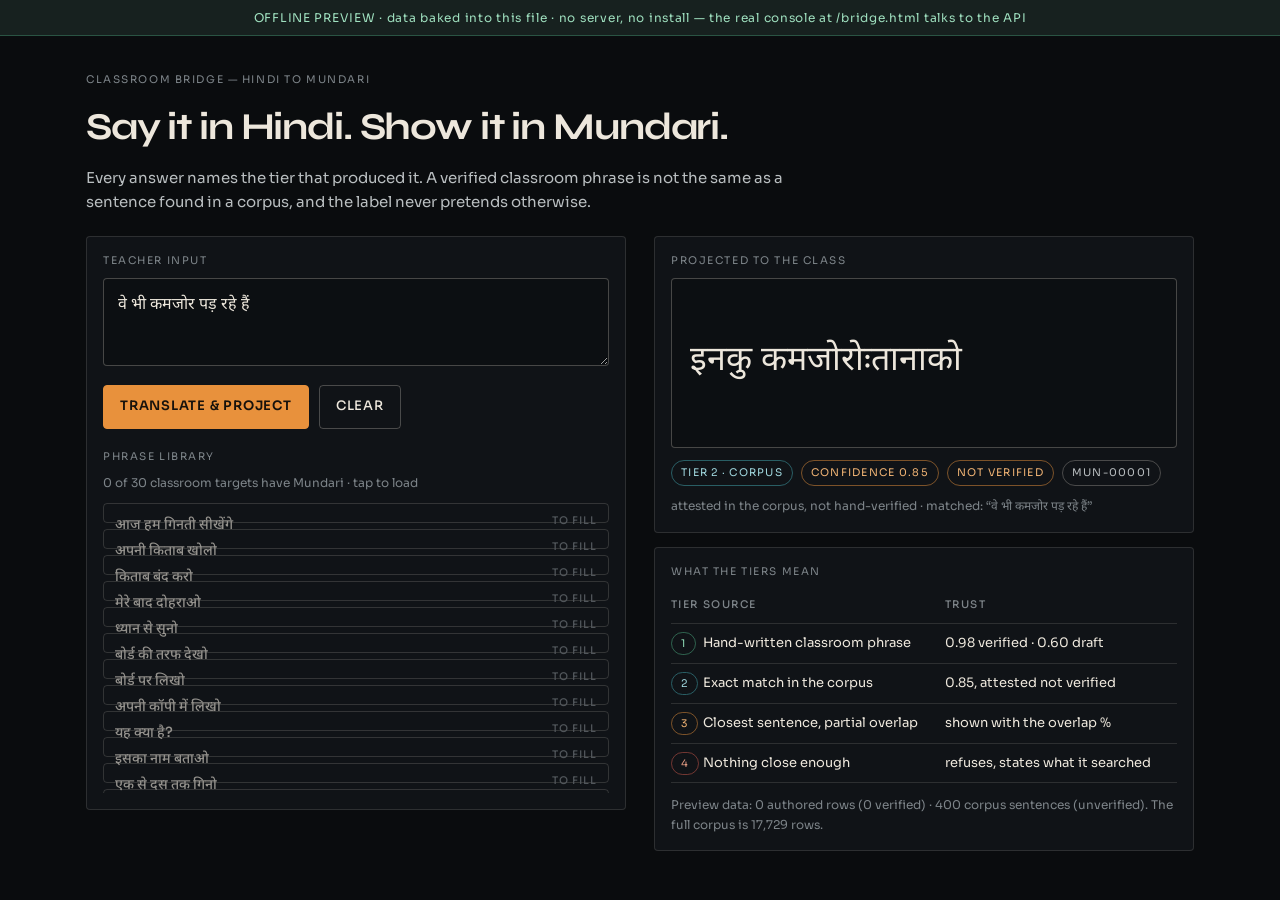
<file: web/bridge-preview.html>
<!doctype html>
<html lang="en-IN">
<head>
<meta charset="utf-8" />
<meta name="viewport" content="width=device-width, initial-scale=1" />
<title>Bridge preview — ETA Pro (offline, no server)</title>
<link href="https://fonts.googleapis.com/css2?family=Syne:wght@600;700;800&family=Sora:wght@400;500;600&family=Noto+Sans+Devanagari:wght@400;600&display=swap" rel="stylesheet" />
<style>
:root{--ground:#0a0c0e;--ground-2:#101317;--ink:#ede7dc;--ink-2:#b9bec0;--muted:#7d8489;
--amber:#e8913c;--teal:#2e6b72;--ok:#4fb286;--bad:#c4544a;--hair:rgba(237,231,220,.13);
--hair-2:rgba(237,231,220,.26);--display:"Syne",system-ui,sans-serif;--text:"Sora","Noto Sans Devanagari",system-ui,sans-serif}
*{box-sizing:border-box}
body{margin:0;background:var(--ground);color:var(--ink);font-family:var(--text);font-size:15px;line-height:1.6;-webkit-font-smoothing:antialiased}
.banner{background:#17211f;border-bottom:1px solid rgba(79,178,134,.35);color:#9fe0bf;font-size:12px;
letter-spacing:.06em;padding:8px 20px;text-align:center}
.wrap{max-width:1180px;margin:0 auto;padding:clamp(16px,3vw,36px)}
h1{font-family:var(--display);font-weight:700;font-size:clamp(22px,3.2vw,38px);letter-spacing:-.03em;margin:0 0 8px}
.lede{color:var(--ink-2);max-width:64ch;margin:0 0 22px}
.label{font-size:10.5px;letter-spacing:.15em;text-transform:uppercase;color:var(--muted);margin:0 0 8px}
.grid{display:grid;grid-template-columns:1fr 1fr;gap:clamp(14px,2.5vw,28px);align-items:start}
.panel{border:1px solid var(--hair);border-radius:4px;background:var(--ground-2);padding:16px}
textarea{width:100%;min-height:88px;padding:12px 14px;border-radius:4px;border:1px solid var(--hair-2);
background:#0c0f12;color:var(--ink);font:inherit;font-size:16px;resize:vertical}
textarea:focus{outline:2px solid var(--amber);outline-offset:1px}
.row{display:flex;gap:10px;flex-wrap:wrap;align-items:center}
button{font:inherit;font-weight:500;font-size:13px;letter-spacing:.06em;text-transform:uppercase;min-height:44px;
padding:0 16px;border-radius:4px;border:1px solid var(--hair-2);background:transparent;color:var(--ink);cursor:pointer;transition:.2s}
button:hover{border-color:var(--amber);color:var(--amber)}
button.primary{background:var(--amber);border-color:var(--amber);color:#17120c;font-weight:600}
.result{min-height:170px;border:1px solid var(--hair-2);border-radius:4px;padding:18px;display:flex;
flex-direction:column;justify-content:center;gap:8px;background:#0c0f12}
.result .big{font-family:"Noto Sans Devanagari",var(--display);font-size:clamp(22px,3vw,34px);line-height:1.3;word-break:break-word}
.result.empty .big{color:var(--muted);font-size:17px;font-family:var(--text)}
.chips{display:flex;gap:8px;flex-wrap:wrap;margin-top:12px}
.chip{font-size:10.5px;letter-spacing:.12em;text-transform:uppercase;padding:4px 9px;border-radius:999px;
border:1px solid var(--hair-2);color:var(--ink-2)}
.chip.ok{color:#8fdcb6;border-color:rgba(79,178,134,.5)}
.chip.warn{color:#f0b374;border-color:rgba(232,145,60,.5)}
.chip.bad{color:#e39b93;border-color:rgba(196,84,74,.55)}
.chip.t1{color:#8fdcb6;border-color:rgba(79,178,134,.5)}
.chip.t2{color:#9fd6dd;border-color:rgba(46,107,114,.85)}
.chip.t3{color:#f0b374;border-color:rgba(232,145,60,.5)}
.chip.t4{color:#e39b83;border-color:rgba(196,84,74,.55)}
.meta{font-size:12px;color:var(--muted);margin:0}
.phrases{display:flex;flex-direction:column;gap:6px;max-height:290px;overflow-y:auto;margin-top:10px}
.phrase{text-align:left;text-transform:none;letter-spacing:0;font-size:14px;min-height:0;padding:9px 11px;
display:flex;justify-content:space-between;gap:10px}
.phrase small{color:var(--muted);font-size:10.5px;letter-spacing:.1em;text-transform:uppercase;white-space:nowrap}
.phrase.unfilled{opacity:.6}
table{width:100%;border-collapse:collapse;font-size:13px}
th,td{text-align:left;padding:9px 0;border-bottom:1px solid var(--hair);vertical-align:top}
th{font-size:10.5px;letter-spacing:.14em;text-transform:uppercase;color:var(--muted);font-weight:500}
@media(max-width:900px){.grid{grid-template-columns:1fr}}
</style>
</head>
<body>
<div class="banner">OFFLINE PREVIEW · data baked into this file · no server, no install — the real console at /bridge.html talks to the API</div>

<div class="wrap">
  <p class="label">Classroom bridge — Hindi to Mundari</p>
  <h1>Say it in Hindi. Show it in Mundari.</h1>
  <p class="lede">
    Every answer names the tier that produced it. A verified classroom phrase is not the
    same as a sentence found in a corpus, and the label never pretends otherwise.
  </p>

  <div class="grid">
    <section class="panel">
      <p class="label">Teacher input</p>
      <textarea id="input" placeholder="आज हम गिनती सीखेंगे">वे भी कमजोर पड़ रहे हैं</textarea>
      <div class="row" style="margin-top:12px">
        <button class="primary" id="go">Translate &amp; project</button>
        <button id="clear">Clear</button>
      </div>
      <p class="label" style="margin-top:20px">Phrase library</p>
      <p class="meta" id="libcount"></p>
      <div class="phrases" id="phrases"></div>
    </section>

    <section>
      <div class="panel">
        <p class="label">Projected to the class</p>
        <div class="result empty" id="result">
          <div class="big">The Mundari appears here, large enough to read from the back row.</div>
        </div>
        <div class="chips" id="chips"></div>
        <p class="meta" id="detail" style="margin-top:10px"></p>
      </div>

      <div class="panel" style="margin-top:14px">
        <p class="label">What the tiers mean</p>
        <table>
          <tr><th>Tier</th><th>Source</th><th>Trust</th></tr>
          <tr><td><span class="chip t1">1</span></td><td>Hand-written classroom phrase</td><td>0.98 verified · 0.60 draft</td></tr>
          <tr><td><span class="chip t2">2</span></td><td>Exact match in the corpus</td><td>0.85, attested not verified</td></tr>
          <tr><td><span class="chip t3">3</span></td><td>Closest sentence, partial overlap</td><td>shown with the overlap %</td></tr>
          <tr><td><span class="chip t4">4</span></td><td>Nothing close enough</td><td>refuses, states what it searched</td></tr>
        </table>
        <p class="meta" id="coverage" style="margin-top:12px"></p>
      </div>
    </section>
  </div>
</div>

<script id="baked-data" type="application/json">{"corpus": [["MUN-00001", "वे भी कमजोर पड़ रहे हैं", "इनकु कमजोरोःतानाको"], ["MUN-00041", "घर बार सब जल उठा।", "ओड़ाः दुआर सोबेन ओनडोताना।"], ["MUN-00081", "चुनाव में रुही परवीन विजयी रही।", "चुनाव रे रूही परवीन दाड़िजानाएः।"], ["MUN-00121", "उनका वो अमूल्य उपहार अभी भी मेरे पास रखा है।", "इनिआः गोनोङान उपहार नाआःओ आञ ताः दोआकाना"], ["MUN-00161", "किसी प्रकार की सिफारिश अथवा रिश्वत वहाँ काम नहीं आयेगी।", "जाआं लेकान सिफारिश आर घूस एनताः कामि रे का हिजुगा।"], ["MUN-00201", "बाद में मैं यौन सम्बन्धों में भी फँस गया था।", "तायोम ते आञ देनेड़ेको रेओ फासेलेनाञ।"], ["MUN-00241", "उसमें पाये जानेवाले प्रगतिशील तत्त्वों को अनदेखा किया गया।", "एनरे नामोःतान प्रगतिशील तत्त्वको मोटाइ ते काको लेलकेदा।"], ["MUN-00281", "स्टावेंगर शहर ने एक नई पहचान कायम की है।", "स्टावेंगर शहर मिआद नावा उनुरुम बाइतादाएः।"], ["MUN-00321", "आज्ञा को पालन करने का यथाशक्ति प्रयत्न करुगाँ।", "आनाचु पाति गोटा पेड़ेः ते रिकाएआञ।"], ["MUN-00361", "ग्राउंड में डाली गई मुरम में पत्थर अधिक थे।", "ग्राउंड रे दुल लेना मुरुम रे दिरि साङगि ताइकेना।"], ["MUN-00401", "उस का जी बुरी तरह से मिचला रहा था।", "इनिआः जी बेसे कुड़िलतानताइकेना।"], ["MUN-00441", "जिसके कारण आज धरती पर मानव का अस्तित्व है।", "ओकोआ कारण ते तिसिङ धरती रे मानोआ को मेनाःकोआ।"], ["MUN-00481", "गौरवेंद्र का भाई पुष्पेंद्र पौड़ी में शिक्षक है।", "गौरवेन्द्राः हागा पुष्पेद्र पौड़ी रे पाआड़ाओनिः मेनाःइ।"], ["MUN-00521", "कामुकों के हाथों में पड़कर इस कथा की", "कामुककोआः ति रे साबकेआते नेआ काआनि राः"], ["MUN-00561", "ये जीवन फिर संवर जाये अगर तुम मिलने आ जाओ", "नेआ जिदान बाइरुड़ाओआ आम नापाम हिजुःजान रे दो।"], ["MUN-00601", "और शिक्षकों द्वारा अंग्रेजी से अनुवाद", "आर पाआड़ाओको ताः ते अङग्रेजी राः जागार उलथा"], ["MUN-00641", "पार्टी अध्यक्ष हिटलर जैसा बर्ताव कर रहे हैं।", "पार्टी अध्यक्ष हिटलर लेका रिकातानाएः।"], ["MUN-00681", "स्कूल होलिडेइस प्रोग्राम और जानकारी प्राप्त करें", "इसकुल छुट्टिको राः काजिकामि आर उनुदुब नामेपे।"], ["MUN-00721", "बिग बी ने ट्विटर पर लिखा", "बिग बी ट्विटर रे ओलकेदाएः।"], ["MUN-00761", "टिप्पणी जो प्रकाशित न हो पा रही थी", "कानाजि ओकोआ का चापाओ तानताइकेना।"], ["MUN-00801", "नानी और माँ रसोई में थी।", "जिआञ आर एङगाञ ताकिन मानडि ओड़ाः रे ताइकेनाकिन।"], ["MUN-00841", "राष्ट्रीय कार्यकारिणी में इसी पर मंथन होगा।", "राष्ट्रीय कार्यकारिणी रे नेआ चेतान विचार होबाओआ।"], ["MUN-00881", "कुछ देरी में जो जम के", "हुड़िङ खोन रे जोर ते"], ["MUN-00921", "यीशु अपने अनुयायिओं को खुश देखना चाहते थे।", "यीशु आपान चेलाकोएः रासिका रे ताइनोः लेल सानाङाएः।"], ["MUN-00961", "ऐसी ही एक गर्मी के दिनों का ये किस्सा है।", "ने लेका गे मिआद जेटे-सिङगि राः नेआ जागार मेनाः।"], ["MUN-01001", "सदियों पुराने एक खंडहर में शरण ली", "माआरि पोआः बङगला रे आङकेदाएः।"], ["MUN-01041", "होंडा ब्रायो एटी और होंडा ब्रायो डीजल", "होनडा ब्रायो एटी ओड़ोः होनडा ब्रायो डीजल"], ["MUN-01081", "कांग्रेस को सबसे ज्यादा नुकसान आंध्रप्रदेश में होगा।", "कांग्रेसाः सोबेनकोताः ते साङगि नुकसान आंध्रप्रदेश रे होबाओआ।"], ["MUN-01121", "जो यहाँ से किसी तरह विदा हुए", "ओकोए नेताः ते जाआं लेका ते लेलकुलजाना।"], ["MUN-01161", "मैंने कई बार दिल लगाने की सजा पाई हैं", "आञ दो बेसे सोमाए दिल लागाओ राः साजा नामाकादाञ।"], ["MUN-01201", "ऐसे लोगों से आप कभी कुछ नहीं पूछते।", "नेकान होड़ोको ते आम जेतानाः काम कुलिआ।"], ["MUN-01241", "अनुरागजी कुछ ज्यादा ही याद आ गया।", "अनुरागजी हुड़िङ साङगि गे उड़ुःकिःआञ।"], ["MUN-01281", "उसकी हिरणी जैसी आँखे मुझे सेक्सी लगने लगी थी।", "इनिआः साराम लेका मेद आञ सेक्सी लेलकेदाञ।"], ["MUN-01321", "फिर चाहे वो किसी भी स्तर का व्यक्ति हो।", "ओड़ोः इनिः जाआन स्तर रेन होड़ो ताइनोः।"], ["MUN-01361", "यह वृक्ष मूर्तिमान श्री विष्णुस्वरूप है।", "नेआ दारु मूर्तिमान श्री विष्णुस्वरूप मेनाः।"], ["MUN-01401", "किसी भी नौकरी पर कभी भी खतरा मंडरा सकता है।", "जाआंन नौकरी रे जाआं चिमताङ खतरा हिजुः दाड़िओःआ।"], ["MUN-01441", "तो क्या आप भी बैल हैं?", "आमोः उरिः मेनाःमेआ चि?"], ["MUN-01481", "कुछ खिलाड़ियों ने वेज फ्रूट भी लिया है।", "तारालेका खिलाड़िको वेज फ्रूटो आउलाःको।"], ["MUN-01521", "दर्जा स्वतः ही कैबिनेट सचिव का भी हो जाता है।", "दोरजा आएःतेगे कैबिनेट सचिव रआःओ होबाओआ।"], ["MUN-01561", "लाज की लाली से लाल हो रहे हैं जो", "गियुः रआः आराःते नेद गिड़िओ ताना ओकोएदो"], ["MUN-01601", "कहीं ब्रा की पट्टी तो नहीं दिख रही।", "जां रे ब्रा रआः फिता दो का लेलोःताना।"], ["MUN-01641", "और ये कारवाँ बढ़ता चला जा रहा है।", "ओड़ोः ने होड़ोकोआः हिनिजुः हारा इदिओःताना।"], ["MUN-01681", "सहकारी समिति पर इनदिनों पर्याप्त मात्रा में खाद उपलब्ध है।", "सहकारी समिति रे ने हुलाङ कोरे पुराओः लेका सारा मेनाः।"], ["MUN-01721", "इसमें तत्कालीन राष्ट्रीय अध्यक्ष वेंकैया नायडू आए थे।", "नेआरे एन सोमाए रेन राष्ट्रीय अध्यक्ष वेंकैया नायडुइ हिजुः लेना।"], ["MUN-01761", "इसका म्यूजिक सुपर हिट हो चुका है।", "नेआ रआः रूरू उमिगिड़ि (सुपरहिट) आकाना।"], ["MUN-01801", "थक कर चूर न होने के रास्ते", "का लागा चाबाओः रआः होरा"], ["MUN-01841", "उवर्शी ने पांच तरह की नृत्य शैलियां सीखी हैं।", "उर्वषी दो मोड़ेआ लेका सुसुन रोकोम कोए इतुआकादा।"], ["MUN-01881", "आकाश में मेघ गरज रहे थे।", "सिरमा रे रिम्बिल साड़ितान ताइकेना।"], ["MUN-01921", "डेविड ने गोलियथ को धूल चटाई है।", "डेविड दो गोलियथे हारातिङाकाःइआ।"], ["MUN-01961", "विदर्भ अभी भी हाशिए पर है।", "विदर्भ नाः जाकेद आतोम रेगेआ।"], ["MUN-02001", "यह फिल्म आपको कैसे मिली?", "ने सिनमा आम चिलकातेम नाम केदा?"], ["MUN-02041", "ऐसे साधक में समर्पण नहीं होता।", "नेकान होड़ोकोरे कामिदेंगा का ताइना।"], ["MUN-02081", "विज्ञापन सम्प्रेषण की एक संपूर्ण कला है।", "विज्ञापन तिनिसार रआः मिआद गोटागे कला तानाः।"], ["MUN-02121", "परंतु संरक्षण में दूसरी समस्या है।", "मेनदो जोगाव रे एटाः बालाए मेनाः।"], ["MUN-02161", "क्योंकि मैंने पर पुरुष का सेवन किया है।", "चिआःचि आञ एटाः कोड़ालोः गितिःआकाना।"], ["MUN-02201", "सुसंगति प्रतिभा के विकास में चार चांद लगाती है।", "सेड़ांन कोलोः जारू गुन को हाराए रे उपुनिआ चांडुइ लागावएआ।"], ["MUN-02241", "पिछला जब ग्राहकों निडर जाओ अगला डिजिटल हस्ताक्षर", "तायोेम चिमताङ गाहकी को काको बोरोएआ हिनिजुः डिजिटल साक्षर"], ["MUN-02281", "लेकिन किसी ने अपनी असलियत बताना मुनासिब नहीं समझा।", "मेनदो जांए आपान सारतेआः उदुब काको मोने केदा।"], ["MUN-02321", "उसी के साथ राष्ट्रभाषा सम्मेलन भी किया गया।", "एनालोःगे दिसुम रआः जागार (राष्ट्रभाषा) सम्मेलन जाकेद रिका जाना।"], ["MUN-02361", "घर का सारा सामान ट्रक में लद चुका", "ओड़ाः रआः सोबेन जिनिसि को ट्रक रे लादि उतार लेना।"], ["MUN-02401", "उन्में आत्मविश्वास का जबरदस्त विकास हुआ है।", "इनिः रे आपान बिसुआस रआः हानारा होबा गाराङाकाना।"], ["MUN-02441", "जुल्फें यूं गुल से संवारी हैं रोज ही तुमने", "ऊब दो बा तेम साजावाकादा जानाव गे आम"], ["MUN-02481", "जिसे अंतिम रूप देने का काम चल रहा है।", "ओकोआ बाइ टुंडु रआः कामि सेसेन ताना।"], ["MUN-02521", "ऑस्ट्रेलिया के भारत दौरे से पाक नाराज", "आस्ट्रेलियाः भारत हिनिजुः रे पाकाः हांड़ा"], ["MUN-02561", "मुजफ्फरनगर उत्तर प्रदेश के प्रगतिशील जिलों में से एक है।", "मुजफ्फरनगर उत्तरप्रदेश रआः हाराबुरूओःतान जिला कोरे मिआद तानाः।"], ["MUN-02601", "यह पल्सर से तीसरा सब से समीप है।", "ने पल्सराते अनापिआ सोबेनाते नाड़े रेआ।"], ["MUN-02641", "गले में लटकाए वह अंदर चली गई।", "होटोःरे हाकाकेआते इनिः बितारे बोलोजाना।"], ["MUN-02681", "बैंगनी लाइन दिल्ली मेट्रो रेल की एक लाइन है।", "बैंगनी लाइन दिल्ली मेट्रो रेल रआः मिआद लाइन तानाः।"], ["MUN-02721", "बिन तूलिका के वर्णमय यह चित्रित कैसे है सृजना?", "बेगार ओलतेआः ते चिलकाते मुटानेम बाइ सिरजान दाड़िआः?"], ["MUN-02761", "क्या आपको पहचान का प्रमाण लाने की ज़रूरत होगी?", "चानाः आम उपरूम रआः साबुइति आउ रआः जारूड़ु होबाओआ?"], ["MUN-02801", "सबके चेहरे पर सम भाव बेचारगी।", "सोबेन कोआः मुआंड़ा रे मिद लेका भाव बापुड़ि।"], ["MUN-02841", "मुझे भी लगता है कि कोई चक्कर है।", "आञोञ आटकार जादा चि जान काजि मेनाः।"], ["MUN-02881", "निम्नलिखित कानूनों पर राज्यों में कानूनी जागरुकता कार्यक्रम चलानाः", "लाताररे ओलाकान आइन कोरे राइज रे आइन एनेओन काजिकामि चालाओ"], ["MUN-02921", "उसे लगा उसके आत्मसम्मान पर प्रहार किया गया है।", "इनिः आटकार केदा चि इनिआः माइन मानाराङ रे टोःआकाना।"], ["MUN-02961", "स्वामी विवेकानंद को उस दिन भरोसा हो गया।", "स्वामी विवेकानन्द दो एन हुलाङ बोरसाएः नामकेदा।"], ["MUN-03001", "उसमें अलग से सचिव की नियुक्ति की गई है।", "एना:रे बिनगाते सचिवरा: नियुक्ति होबा:काना।"], ["MUN-03041", "सभी पुलिस वाले जांच में लगे हैं।", "सोबेन पुलिसरेनको जाँचरे लागाओकाना।"], ["MUN-03081", "फिर अपने दम पर जीत दिलाकर चौंका भी दिया।", "एनातयोमते आया दमरे जीत आउकेआते किटिलरिकाकेदा।"], ["MUN-03121", "और इस विपर्यय से साधारणीकरण की नयी", "ओड़ो नेआ बदलीते साधारणीकरणरा: नावा।"], ["MUN-03161", "यह फ़ारुख शेख की कमजोरी है।", "नेआ फारुख शेखरा: कमजोरी मेना:।"], ["MUN-03201", "जो यूँ किया है तो फिर क्यों गिला करो उससे", "मेनदो नेका रिका तादाम तोबे चाना मेनते इनिलो: खीसो:तानाम।"], ["MUN-03241", "अंदर पिंकी फंदे पर झूल रही थी।", "बितार पिंंकि हाकाकान ताइकेना।"], ["MUN-03281", "पर दैवी चेतना का संरक्षण इन सभी से शक्तिशाली है।", "मेनदो बोङाकोआ संरक्षण एन सोबेनकोते शक्तिशाली मेना:।"], ["MUN-03321", "एएसआई पर भी किया था ट्रैक्टर चढ़ाने का प्रयास", "एएसआइ चेतानरेओ ट्रैक्टर राकाबरा: प्रयास रिकाला:को।"], ["MUN-03361", "आज बिल्कुल नए विचारो की जरूरत है।", "तिसिङ नावा विचारकोआ जारुड़ु मेना:।"], ["MUN-03401", "मैंने हल्के से लण्ड बाहर खींचा और अन्दर दे मारा।", "आञ माड़िते नुनु उड़ङकेदाञ ओड़ो: बितार ओम आदेर केदाञ।"], ["MUN-03441", "प्रदेश में सरकार बनाने के लिए जुटे हुए हैं।", "दिसुमरे सरकार बाइ नातिन जामाकानाको।"], ["MUN-03481", "इससे पहले कितनी फिल्में देखीं?", "नेआ सिदारे चिमुङ फिल्मको लेलतादाम?"], ["MUN-03521", "हरदास ने अपने साथियों की तरफ देखा।", "हरदास आएआ सोंगेकोसा: लेलकेदाए।"], ["MUN-03561", "शाखा कार्यालय की अवस्थिति के अनुसार", "शाखा कार्यालयरा: जगह अनुसार।"], ["MUN-03601", "घायलों मे कुछ हालत गंभीर है।", "घायलकोरे हुड़िङ होड़ोको:आ हालत गंभीर मेना:।"], ["MUN-03641", "मेरे विचार से भाषा और वतनपरस्ती में घनिष्ट संबंध है।", "आञ उड़ु:ते जागार ओड़ो: वतनपरस्तीरे बेसे घनिष्ट संबंध मेना:।"], ["MUN-03681", "उन्होंने अपने अकेलेपन की बीमारी का इलाज ढूँढ लिया है।", "इनि आएआ एसकार ताइनरा: रुआरा: इलाज नामकेदाए।"], ["MUN-03721", "चीन के बारे में स्पष्ट नीति बनाई जाए।", "चीन बारेरे सपष्ट नीति बाइ लागातिङा।"], ["MUN-03761", "ये दल रात गांवों में ही बिताएंगे।", "नेआ दल निदारे हातुरेगे ताइना।"], ["MUN-03801", "तो कैसे आपका पूरा दिन हरा भरा रहे।", "तोबे चिलका आमा: गोटा सिंगि माजा ताइना।"], ["MUN-03841", "बस उसका मतलब गलत न उठाया जाए।", "मेनदो एनारा: मतलब गलत कागे आउ लागातिङा।"], ["MUN-03881", "इन पर पूरे दिन लगा रहता है पक्षियों का जमघट।", "नेआरे गोटा सिंगि लागाओकान ताइना चेंड़ेको:आ जमड़ा।"], ["MUN-03921", "मैं उनका केवल प्रतीकात्मक संदर्भ दे रहा हूं।", "आञ इनिआ प्रतीकात्मक संदर्भ बाइरि ओमजादा।"], ["MUN-03961", "कार्तिक कृष्ण अमावस्या को दीपावली पड़ती है।", "कार्तिक कृष्ण अमावस्यारे दीपावली मेना:।"], ["MUN-04001", "उनका भी निर्विरोध निर्वाचन तय है।", "इनकुआओ निर्विरोध निर्वाचन य मेना:।"], ["MUN-04041", "किसी तरह बिना टिकट ही मुंबई पहुंच गए।", "जांलेका बेगर टिकटरा:गे मुंबई तेबा:केदाञ।"], ["MUN-04081", "उद्योगों के लिए तकनीकी व प्रबन्ध की व्यवस्था करना।", "उद्योगको:आ नातिन तकनीकी आर प्रबन्धरा: व्यवस्था रिका।"], ["MUN-04121", "कंपनी के तौर पर एक स्वतंत्र", "मिआद स्वतंत्र कंपनी लेका।"], ["MUN-04161", "के तहत दायर नीदरलैंड। एक टिप्पणी छोड़ दो", "के तहत दायर नीदरलैंड। मिआद टिप्पनी बागेमे।"], ["MUN-04201", "वैसे बिजनेस का अच्छा स्कोप है।", "नेआ बिजनेसरा: माजा स्कोप मेना:।"], ["MUN-04241", "अब इसे याद करके हंसी आती है।", "ना: नेआ ठोरकेआते लांदा ठोरोआ।"], ["MUN-04281", "गुण बिना गुणी का प्रकाश और ज्ञान नहीं हो सकता।", "गुण बागेकेआते गुणीरा: प्रकाश ओड़ो: ज्ञान का होबा दाड़िओआ।"], ["MUN-04321", "वह कल भी रोयी और आज भी।", "इनि होलाओ रा:लेना ओड़ो: तिसिङो।"], ["MUN-04361", "मेड़ता रोड जंक्शन पर दूसरा ओवरब्रिज बनाने का कष्ट करावें।", "मेड़ता रोड जंक्शन रे एटा: ओवरब्रिज बनाने बाइ रिकाएपे।"], ["MUN-04401", "इस पर उसे निरस्त कर दिया गया है।", "नेआरे इनि निरस्तकिआको।"], ["MUN-04441", "मेजर सब्जेक्ट के लिए चार विकल्प", "मेजर सब्जेक्ट नातिन मोड़ेआ विकल्प।"], ["MUN-04481", "आज कल गरमी जोरों पर है।", "ना: मन जेटे संगी गेया।"], ["MUN-04521", "शाम में पुलिस ने उदयन को थाने से छोड़ दिया।", "आयुब रे पुलिस उदयन के थाना ते अडा किया को।"], ["MUN-04561", "जबकि आधा दर्जन लोग गंभीर घायल हो गए।", "एनकारेयो आधा दर्जन होडो को टो: जानाको।"], ["MUN-04601", "पौधों की वृद्धि के लिये यह विन्यास अच्छा नहीं है।", "नेया बागडाव दारूकोआ मारंग मेनते का माजा।"], ["MUN-04641", "वास्तव में यही विवाद की वजह बनी हुई है।", "सारती रे नेयागे बाकेडा राः शुसी बइयाकाना।"], ["MUN-04681", "राकेश सिंह जैसे लोग भी वही हैं।", "इनकुयो राकेश सिंह लेकान होडोकोगे।"], ["MUN-04721", "फिल्म के निर्देशक संजय गुप्ता हैं।", "फिलिम संजय गुप्ता बाइ तदाए।"], ["MUN-04761", "पूर्वकाल में वस्तुस्थिति जो भी रही हो।", "सिदा समय जानाकोय ताइन तानरे।"], ["MUN-04801", "कायदे से उन्हें अयोग्य घोषित किया जाना चाहिए था", "काएदे ते इनकू आयोग्य धुसित ताको काको।"], ["MUN-04841", "को राजनीति का भी आधार बनाया।", "यो राजनीति रअ आधार बाइकिया।"], ["MUN-04881", "इस सूचना से पुलिस एलर्ट हो गई है।", "नेेया खोबोर आयुम केयाते एलर्ट जानाको"], ["MUN-04921", "इंटरनेट मूवी डेटाबेस पर कोबी ब्रायंट", "इंटरनेट मूवी डेटाबेस रे कोबी ब्रायंट"], ["MUN-04961", "साहित्य भी इसी प्रवृत्ति से प्रभावित है।", "साहित्य ओ नेया तेगे आयार अ काना।"], ["MUN-05001", "ज्ञान और अन्य विषयों को भी शामिल किया गया है।", "सेंड़ा अर एटा विषय को यो जमा केदा।"], ["MUN-05041", "फिर मुझे लड़की से सामान देखने के लिए कहना पड़ा।", "एनाते आञ कुडि के सामान लेल लेम मेनते काजि टोः जानाञ।"], ["MUN-05081", "हे नीली छतरी वाले रख लेना लाज", "हे सिरमा राँग चातोम झोगाव केम आञा गियू।"], ["MUN-05121", "यानी सरोकार की परिभाषा झटके में बदल दी गयी।", "मने सरोकार रअ मतलब मोसा रेगे बदली जाना।"], ["MUN-05161", "चूंकि कांग्रेस में अलग तरह की तानाशाही है।", "चना मेनते चि कांग्रेस रे एटा लेकान आकोआ मोने गे मेनाः।"], ["MUN-05201", "जब शुरू में रफ्ता रफ्ता बोलता है", "जिनतु एटे रे मंडि मंडि ते काजी जद ताइकेना"], ["MUN-05241", "यहाँ का नजदीकी हवाईअड्डा देवी अहिल्या एयरपोर्ट इंदौर है।", "नेतः रेअ जपा रअ हवाईअड्डा देवी अहिल्या एयरपोर्ट इंदौर मेना।"], ["MUN-05281", "कामवाली है तो उसका शरीर पर हमारा अधिकार है।", "कामी नीः कुडि मेनाइ दो आया होडमो रे अलेया अधिकार मेना।"], ["MUN-05321", "पारिभाषिक शब्दावली फिर निर्धारित करनी पड़ेगी।", "पारिभाषिक शब्दावली एटा साम ते निर्धारित ले एनाग।"], ["MUN-05361", "ग्रामीणों ने संबंधित ज्ञापन जिलाधिकारी को सौंपा।", "हातु रेन होडोको एना रअ ज्ञापन जिलाधिकारी के ओमा किया को।"], ["MUN-05401", "साढ़े छः बजे मेल ट्रेन चलती है।", "साढे छः बजे मेल ट्रेन चलाव अ।"], ["MUN-05441", "अब वो मेरे से दूर रहने लगी।", "नअ दो आए आञा ते दूर ताइन तानाए।"], ["MUN-05481", "छोटी जरा कम हुशियार है पढ़ने में।", "चोकोय नि हुडिंग कोम होशियार मेनाइ पढव रे।"], ["MUN-05521", "घटनास्थल पर डिप्टी नरेश चीता भी पहुंचे।", "ओकोता रे एना होबा लेना एनता डिप्टी नरेश चीता यो तेबा लए।"], ["MUN-05561", "मैं नदी से सागर में उतरना चाहती हूँ", "आञ गडा ते सागर रे हाडगू मोने जाञा"], ["MUN-05601", "उन्होने इस दिन को संसद का काला दिन बताया।", "इनकुु नेन दिन संसद अ हेदे दिन बइ केदा को।"], ["MUN-05641", "ऋषि क्रोध से गरजते चले आ रहे हैं।", "ऋषि खिसी ते काकला हिजु तान ताइ केनाए।"], ["MUN-05681", "इसके बाद हमने बरिस्ता को छोड़ दिया।", "एन तायोम ते आले बरिस्ता बागे केदाले।"], ["MUN-05721", "संकेत करने के लिए एक बड़ा फर्क पड़ता है?", "चूडूल मेनते मोयोद माराँग फर्क होबाव अ?"], ["MUN-05761", "हेल्थ के लिहाज से फिट रहेंगे।", "मजा होडमे रअ मेनते फिट ताइनम।"], ["MUN-05801", "पुरा लेख पढ़ने के लिये उसके शीर्षक पर क्लिक करें।", "पुरा ओल पढव मेनते एना रअ शीर्षक रे क्लिक एपे।"], ["MUN-05841", "और सामने हमारी पैदा की चिंगारियों की अभिलाशाये", "ओडो जपा रे आलेया जोनोम अ कान आँगरा रेया पतिया मेना"], ["MUN-05881", "बात यूपी में हुए बम धमाकों की।", "काजी यूपी रेन बम धमाका रअ।"], ["MUN-05921", "यहां एडमिशन प्रोसेस अमेरिका के मुकाबले कम जटिल है।", "नता रअ एडमिशन कामी अमेरिका रअ लोअ कोम हाँबल अ।"], ["MUN-05961", "बगल में एक और आम का पेड़ था।", "जपा: रे मोयोद उलि दारु ताइकेना।"], ["MUN-06001", "बाज़ीचा ए अत्फ़ाल है दुनिया मेरे आगे।", "अइंगा: अयर रे दो ने दिसुम गे का बुजावतन होन लेका मेना:।"], ["MUN-06041", "उद्देश्य के बिना जीवन जीना व्यर्थ है और कठिन है।", "बेगर कमि कजि ते ने जिबन बेगर कमि लेका मेना:।"], ["MUN-06081", "इस प्रस्ताव पर लगभग चार घंटे तक बहस हुई।", "नेआ जगर रे कोमते कोम चार धंटा हमि: बकड़ा जनाको।"], ["MUN-06121", "किंतु चयनकर्ताओं ने उनके आवेदन को निरस्त कर दिया।", "मेनदो सालातनको गेइनिगा: अरजि कको सला केदा।"], ["MUN-06161", "लिपिड को सारे शरीर में रक्त द्वारा भेजा जाता है।", "लिपिड गोटा होड़ोमो रे मायोम लो:ओ ते सेनोगा।"], ["MUN-06201", "अब मशीनें चमकाएंगी टोंक की सड़कें", "ना:दो मशीन तेगे टोक रेआ होरा को सफा:ओवा।"], ["MUN-06241", "उसने अपनी राइफल उतारी और उसे लोड किया।", "इनि: अपाना: राइफल हाड़ागुकेआते एना लोड केदा।"], ["MUN-06281", "इसे सम् हालकर चलना चाहिए।", "नेआ समडव केआते सेन लागातिङ।"], ["MUN-06321", "उनपर हमारा पूरा हक लगता है।", "इनकुआ रे अबुआ पुरा:ते अधिकार मेनागा।"], ["MUN-06361", "समांतर सिनेमा को सरकार का सपोर्ट था।", "समांतर सिनेमा सरकार सा:ते देंगा नम ला:ए।"], ["MUN-06401", "इसलिए उसे चौकी पर बिठाया गया।", "एनाते इनि चौकी रेको दुब कि:आ।"], ["MUN-06441", "लेकिन विडंबना दिखिए कि उन्हें भुला दिया गया।", "मेनदो लेलेमे इनि: रिड़िञ कि:आ को।"], ["MUN-06481", "जीवन में संघर्ष के दौरान क्या कभी डर लगता है?", "जिवन रे संघर्ष तन रे बोरो का लागातिङ।"], ["MUN-06521", "बहुत ही सम सामयिक विषय उठाया है।", "इसु ने सोमोय हिसब रेआ विषय जोगाव तादाम।"], ["MUN-06561", "ऑस्ट्रेलिया दौरे पर भज्जी विवादों के केंद्र में थे", "ऑस्ट्रेलिया सेन केन सोमोय भज्जी बकड़ा रेआ ताला रे ताइकेना।"], ["MUN-06601", "उन्हें भाजपा के राजपाल सिंह शेखावत ने हराया था।", "इनि: भाजपा रेन राजपाल सिंह शेखावत हराव कि:आ।"], ["MUN-06641", "इस दिन कोटी कालोनी में जलक्रीड़ा केंद्र का शुभारभ होगा।", "ने हुलांग कोटी कालोनी रे दा: इनुंग केंद्र एनेटे: होबा:ओवा।"], ["MUN-06681", "और तुम गाया करोगे खट्टे मीठे", "ओड़ो: अम दुरांगया जोजो हेड़ेम।"], ["MUN-06721", "रंग कुछ रूप बदले यह कहानी धूल की", "ने दुड़ा रेआ: कानि जान लेका रंगा बदलिका।"], ["MUN-06761", "चाचू को कुछ लोग दिखाई दिए।", "काका ते जाएं होड़ोके लेल लि:इ आ।"], ["MUN-06801", "न जाने कौन मेरी हैसियत को ही ललकार दे?", "इदु ओकोए आंइगा पेड़े: रेगे कुलि कापाजि केआ।"], ["MUN-06841", "अम्माँ से मैं खुद कहूँगा और सब करवाऊँगा।", "एंगा अइंग अपनतेगे कजिआ ओड़ो: सोबेना कमिरिकाया।"], ["MUN-06881", "सिर्फ अपने फन पर ध्यान दीजिए।", "आमा: फन बआइरे रेगे ध्यान ओमे मे।"], ["MUN-06921", "किसी फोल्डर की आभासी ड्राइव बनाना", "जाआन फोल्डर रेआ आभासी ड्राइव बाइ:ओ लेका।"], ["MUN-06961", "झूठी कसम से आपका ईमान तो गया।", "होसोड़ो जगर ते अमा: गे कजि फोसड़ा जना।"], ["MUN-07001", "रामटेकरी का पहाड़ आज पर्यटकों को आकर्षित कर रहा है।", "रामटेकरी राः बुरु तिसिङ होनोरतानको राचाःआउ जादकोआएः।"], ["MUN-07041", "बधाई मेरी तड़प तो देख तू", "आञाः आकालबाकाल लेल केआते रासिकानमे।"], ["MUN-07081", "बस समझो वीक एंड आ गया सब कर्मों का।", "नाआः उड़ुएपे सोबेन कामिकोआः टुनडु तेबाःजाना"], ["MUN-07121", "राज्यों के लिए अक्षय ऊर्जा की खरीद जरूरी होगी", "राज्यको अक्षय उर्जा किरिङ टोगोगा।"], ["MUN-07161", "राष्ट्रपति भवन में अब एक महिला अपना स्थान ग्रहण करेंगी।", "राष्ट्रपति ओड़ाः रे नाआः मिआद कुड़ि होड़ो हिजुःआएः।"], ["MUN-07201", "हमें स्वामी विवेकानंद जी का स्वदेश मंत्र स्मरण रखना होगा।", "आले स्वामी विविकानंद जी राः स्वदेश मंत्र टोओर लागातिङा।"], ["MUN-07241", "तुम इश्क को मेरे परखते हो? क्या बात है?", "आम दुलाड़ा आञाः तुलातानाम? चान जागार होबाजाना?"], ["MUN-07281", "कई शहरों में कानून अलग होते हैं।", "बेसे शहरको रे कानून बिनगा ताइना।"], ["MUN-07321", "यह तो दुनिया की अद्भुत घटना है।", "नेआ दो आकादानदा लेकान घटना मेनाः।"], ["MUN-07361", "समुद्रतट पार्क में उस तरह से अधिक", "जालाकार राः पार्क एन लेका ते साङगि"], ["MUN-07401", "रिहाना ने दिखाया अपना हॉट लुक", "रिहाना लेल रिकाकेदाएः आपान हॉट लुक"], ["MUN-07441", "यह जानकारी पार्टी के एक नेता ने दी।", "नेआ इतु पार्टी रेन मिआद नेताएः ओमलाःए।"], ["MUN-07481", "क्षण क्षण यादें और यामिनी करती रहीं प्यार की बातें", "खाने खाने उनुड़ु आर यामिनी रिका तानाएः दुनुलाड़ा जागारको।"], ["MUN-07521", "वह लखनऊ में एक मामले में वांछित चल रही थी।", "इनिः लखनउ रे मिआद केस रे निराकान ताइकेनाएः।"], ["MUN-07561", "श्रीमती सुशीला नरेन्द्र शर्मा का एक सँस्मरण है ~~", "माइनान सुशीला नरेन्द्र शर्मा राः मिआद उनुड़ुःमेनाः।"], ["MUN-07601", "मुसाफ़िर ने जाने कहाँ रात की", "होनोर होड़ो इदु कोताएः आङकेदाएः।"], ["MUN-07641", "उन्होंने अपहरण की घटनाओं में बढ़ोत्तरी को चिंताजनक बताया।", "इनिः आनारकिद राः हानारा बेसे उड़ुः राः काजीः उदुबकेदाएः।"], ["MUN-07681", "सामने बैठे को रौंद दो अपनी जहरबुझी जुबां से।", "आयार दुबाकानिः तेगाकुचाइमे आमाः हामबाल आलाङते"], ["MUN-07721", "इस के लिए भी बहुत संस्थाएँ काम कर रही हैं।", "नेआ मेनतेओ बेसे संस्थाको कामिताना।"], ["MUN-07761", "क्या मृत्यु के बाद भी कुछ बचता है?", "गोएःजान तायोमोः जाआना बानचाओआ?"], ["MUN-07801", "पेट की समस्याओं के लिए सौंफ बहुत फायदेमंद होता है।", "लाइः राः रुआ नातिन सौंफ इसु बुगिन ताइना।"], ["MUN-07841", "ऐसा लगता है कि हमारी अद्भुत मेधा ने", "नेका टोओरोः ताना चि आलेआः मेधा"], ["MUN-07881", "मैं पागलों की तरह उनके होटों को चूस रहा था।", "आञ बालुको लेका इनिआः लाचो चेपेदतान ताइकेनाञ।"], ["MUN-07921", "वह बेहद खिसियाआ हुआ सा बैठा था।", "इनिः बेसे खीसते दुबाकान ताइकेनाएः।"], ["MUN-07961", "जिसमें मुझे सफलता मिल रही है।", "ओकोआ रे आञ दाड़ितानाञ।"], ["MUN-08001", "इसलिए रोगी को कीमो के दौरान गर्भनिरोधक उपचार लेना चाहिये।", "नेआमेनते रुआतानिः कीमो सोमाए कालाइओः रानुको आउ लागातिङा।"], ["MUN-08041", "घर में मृत्यु का सन्नाटा छा गया था।", "ओड़ाः रे जाआंएः गोएःलेन लेका सिङसोड़ पासराओआकान ताइकेना।"], ["MUN-08081", "जमीन मिट्टी का टीला नहीं बल्कि एक आधार होती है।", "ओते हासा राः जामाहुनडि बाआरि का मेनदो मिआद आधार ताइना।"], ["MUN-08121", "अंगरेज़ी आले लगातार मरीज़ की आधी जान पहले", "अंग्रेजीआःते लगातार रुआकोआः आधा जी सिदा रे गे"], ["MUN-08161", "इधर हमारी सारी धरती स्विटजरलैंड सरीखी हो जायेगी।", "नेसाः आबुआः धरती स्विटजरलैंड लेका होबाओआ।"], ["MUN-08201", "पता नीं किस भैड़े दी नज्जर लग गई सी।", "काञ इतुआना ओकोएआः नजर लागाओ जाना।"], ["MUN-08241", "काम और बहुमूल्य रत्नों की सजावट की जाती है।", "कामि ओड़ोः गोनोङान दिरिकोते सामपोड़ो रिका जादाको।"], ["MUN-08281", "यह इतिहासकारों द्वारा अपने क्षेत्र के साथ गैर ईमानदारी होती।", "नेआ इतिहास ओलकोआः ती ते आपान हातु दिसुम ते बेमानी ताइकेना होनाङ।"], ["MUN-08321", "इसके अलावा पत्ता गोभी के पत्ते भी डाल सकते हैं।", "नेआ लोः साकाम कोबि राः साकामो पे सानजु दाड़िआ"], ["MUN-08361", "मेरे अकेलेपन ने पूरी कर ली है अपनी पढ़ाई", "आञाः एनेसकार गोटा छाबाकेदाएः आएआः पाड़ाओ"], ["MUN-08401", "इस घटना ने सब को हिला कर रख दिया है।", "नेआ ते सोबेन एकलाउतारलेनाको"], ["MUN-08441", "भारतीय बाजार में इसकी खपत भी काफी है।", "भारत राः पीटि रे नेआ राः चानाबाओ साङगि मेनाः।"], ["MUN-08481", "कहीं ऐसा कुछ नही था कि कोई गम्भीर हो जाये।", "एनाका का ताइकेना चि जाआंए गम्भीर होबाओआएः।"], ["MUN-08521", "स्वपनिला जब तक समझती उन्होने स्वयं को अलग किया।", "स्वपनिला चिमतुङ बुजाओलेनाएः इमतुङ दो इनिः बिनगानजानाएः।"], ["MUN-08561", "पर मैं था कि उसके जवाब पर टँगा हुआ था।", "मेनदो आञ ताइकेनाञ चि इनिआः काजिरुड़ा रे हाकाआकान ताइकेनाञ।"], ["MUN-08601", "सचमुच यह प्रपात राजा के नाम के काबिल ही है।", "सारते इनिः प्रपात राजाआः नुतुम मेनते ठीक ताइकेनाएः।"], ["MUN-08641", "मुख्य और प्रवृत्ति में छह बोधक प्रमाण हैं", "मुनु आर प्रवृत्ति रे तुरिआ बोधक प्रमाणको मेनाः।"], ["MUN-08681", "का होना ज़रूरे हो किसी ब्रिटिश गवर्नर का लगा दो", "ताइनोः लागातिङा दो जाआंए ब्रिटिश गवर्नर आचुताःइमे"], ["MUN-08721", "इच्छा हुई बीजू से दादी के बारे में पूछूं।", "सानाकिःञा बीजू ते दादी बारे रे कुलि राः।"], ["MUN-08761", "यह किसी चमत्कार से कम नहीं है।", "नेआ जाआं लेकान चमत्कार ते कोम का ताइकेना।"], ["MUN-08801", "शराब स्केण्डल का समाचार सभी अखबारों में छपता है।", "आरकि स्केण्डल राः खोबोर सोबेन पेपर रे छापाओःआ।"], ["MUN-08841", "पढ़ा जाता है कि फायदा किसे हुआ।", "पाड़ाओआ चि फायदा ओकोएः आउकेदाएः।"], ["MUN-08881", "कहती आपको तो दिल्ली में होना चाहिए।", "काजिआएः आम दो दिल्ली रे ताइन लागातिङा।"], ["MUN-08921", "उस वक्त हम बहुत शांत होते हैं।", "एन सोमाए आञ हापे हापे गे ताइन तानताइकेनाञ।"], ["MUN-08961", "इसके लिए ऋग्वेद में एक सूत्र है", "नेआ मेनते ऋगवेद रे मिआद सूत्र मेनाः।"], ["MUN-09001", "उस वजह से भी वह स्वयं को ढाल सकता है।", "एनामेनतेओ इनिः एनकाएः जुड़िन दाड़िआः।"], ["MUN-09041", "पीछे से लहंगा और ऊपर को उठ गया था।", "तायोमसाः लाआंगा ओड़ोः चेतान साः राकाब जाना।"], ["MUN-09081", "इधर एक आशा की किरण भी फूट रही है।", "नेसाः आसराए राः मिआद मारसाल लेलोःताना।"], ["MUN-09121", "मस्जिद के चबुतरे पर ही कुछ मकबरे भी बने हैं।", "मस्जिद रआः पिंडिगिताः रेगे हुड़िङ मकबरा बाइआकाना।"], ["MUN-09161", "पिछली विधानसभा में छुपे रुस्तम साबित हुए।", "सेनोःजान विधानसभा रेन उकुआकान जितकारे बाइजाना।"], ["MUN-09201", "अँधेरों में डूबते इस दौर को", "नुबाः रे डुंबुइःतान ने सोमाए"], ["MUN-09241", "बचपन से ही घर का माहौल साहित्यिक रहा है।", "होन सोमाए आतेगे ओड़ाः रआः होयो साइति रआः मेनाः।"], ["MUN-09281", "जनता टस से मस नहीं हो रही है।", "होड़ो को नेते-हेन्तेओ काको रिकानताना।"], ["MUN-09321", "एक के बाद एक घोटाला उछलकर बाहर आ रहा है।", "मिआद आते मिआद घोटाला कुड़िल उड़ुङताना।"], ["MUN-09361", "मौके पर चैनपुर पुलिस के साथ धक्का मुक्की भी हुई।", "मोका रे चैनपुर पुलिस लोः उपुदुर-गिपिलो होबाजाना।"], ["MUN-09401", "संदीप गुरूवार को शहर में थे।", "संदीप बिरसपइत हुलाङ सहर रे ताइकेना।"], ["MUN-09441", "गाय का दही सबसे श्रेष्ठ है।", "गाइआः दाही सोबेनाते माजा।"], ["MUN-09481", "फैशन पुरुषों की स्कार्फ ग्राहक समीक्षा", "छायला कोड़ा कोआः पाएला किरिङ बिनिडाव"], ["MUN-09521", "में जाती और राजकुमारी के साथ शिकार खेलने जाती।", "रे सेनोः ओड़ोः राजकुमारीलोः सेंदराएः सेनोः।"], ["MUN-09561", "बाहुबलियों के बारे में उनका स्टीरियोटाइप टूट जाता।", "पेड़ेगान होड़ोको बारे रे पेड़ेगाकान रआः जागार रापुद जानतेआ।"], ["MUN-09601", "यह दृश्य देखकर बहू तीन हाथ पीछे हट गई।", "एना लेलकेआते किमिन आपि मुकाएः तायोमेन जाना।"], ["MUN-09641", "उसका अभी तक कोई इंतजाम नहीं हो पाया।", "इनिआः नाः जाकेद जेतान बोंदोबोस का होबा दाड़िजाना।"], ["MUN-09681", "मोहल्ले में मेरा मूल्य सूचकांक छलाँगे मारने लगा।", "टोला रे आञाः गोनोङ लेनेका (सूचकांक) कुड़िल राकाब केदा।"], ["MUN-09721", "लेकिन मुझे रेड कारपेट होस्ट करने के लिए कहते थे।", "मेनदो आञ आराः पाटि रे दारोम मेनतेको काजिआञ तान ताइकेना।"], ["MUN-09761", "हम चिरकाल तक सूर्य को देखें।", "आबु इसुदिन जाकेद सिंगि बु लेलेका।"], ["MUN-09801", "अवधि के किसानों ने कर नहीं चुकाए।", "सोमाए रआः चासा को टेक्स काको ओमकेदा।"], ["MUN-09841", "ये सब गुजराती वाक् य हैं", "नेआको सोबेन गुजरात रआः पान्ति तानाः।"], ["MUN-09881", "लाभप्रद जलमार्गों को निजी क्षेत्र को सौंपने पर आपत्ति", "लाभ नामोः लेकान जालाकार होरा दो निजी क्षेत्र रे ओम काको सुकुआ"], ["MUN-09921", "हम अधिकांश हिंदी विभागों की गलाजतों को जानते ही हैं।", "आबु पुराःतेद हिंदी विभाग रआः एदकान कोबु इतुआन गेआ।"], ["MUN-09961", "इन चीजों को युवतियां हमेशा से पसंद करती आयी हैं।", "नेकान जिनिसि को दांगिड़िको जानाव गेको सुकु आउआकाना।"], ["MUN-10001", "अब अपनी पहचान खुद बना सकने की क्षमता रखते हैं", "नाःदो आपान उनुरूम आपानते बाइदाड़ि रआः पेड़ेः जोगाएआ।"], ["MUN-10041", "फिर झट से उसी लाइन में लग गयी।", "ओड़ोः साटकेन एन पांति रेगे तिंगुन जाना।"], ["MUN-10081", "कमल कुमार जैन ने आरती की।", "कमल कुमार जैन दोए दिया सेंगेल केदा।"], ["MUN-10121", "यहां उन्हें जानवरों की तरह ट्रीट किया जा रहा है।", "नेताः इनिः जानवार लेकाको रिका जाइःआ।"], ["MUN-10161", "अत्याचारी का अन्याय हद पार कर गया हो।", "गोपोएनिआः एदका कामि सीमनाए पारोमउतार केदा।"], ["MUN-10201", "विशेष पैकेज या प्रमोशन कुओनी और मर्क्युरी ट्रावेल्स के पास", "बिनगा पैकेज चा प्रमोशन कुओनी ओड़ोः मक्र्युरी ट्रावेल्स ताःरे।"], ["MUN-10241", "वेटर आर्डर ले कर चला जाता है।", "वेटर दो आडर आउ केआते सेनोःजाना।"], ["MUN-10281", "इसी सोच से मेरी चूचियाँ फ़ड़क उठी।", "नेकान उड़ुःतेगे आञाः नुनु एकेला जाना।"], ["MUN-10321", "आई हेट पॉलिटिक्स शाहरूख खान।", "आञ राजनीति काञ सुकुआ शाहरूख खान।"], ["MUN-10361", "इसके बाद यह कुछ समझ में आया।", "नेआ तायोमते नेआ हुड़िङ बुजाओजाना।"], ["MUN-10401", "अश्विन के पास इसका अलग दलील है।", "आश्विन ताःरे नेआराः एटाः जागार मेनाः।"], ["MUN-10441", "ध्यान कैसे धरूँ यह नहीं है पता।", "धेआन चिलकातेञ जोगाओएआ नेआ काञ इतुआना।"], ["MUN-10481", "डाक्टर खुश कि मैने फर्स्ट क्लास रोल किया है।", "डाक्टर रासिकाजाना चि आञ सिदा नंबर रआःञ कामितादा।"], ["MUN-10521", "एक और खूबसूरत अंक के लिये पूरी टीम का आभार।", "ओड़ोः मिआद सुगाड़ा नंबर नागेन पूरा टीम रआः माइन।"], ["MUN-10561", "धापू अच्छा कुलधरा के खण्डहरों वाली", "धापु माजा कुलधरा रआः हांदिड़िआकान पाचिरि"], ["MUN-10601", "पत्रकारिता के नाम पर उगाही हो रही है।", "खोबोरिआ नुतुमते पाएसाको होंड़ेयाद जादकोआ।"], ["MUN-10641", "कंप्यूटर यह कार्य लूकस कानाडे विधि की मदद से करेगा।", "कम्प्युटर नेआ कामि दो लूकस कानाडे जुगुतुते देंगाएआ।"], ["MUN-10681", "हवा में गोश्त राँधे जाने की खुशबू थी।", "होयो रे जिलु इसिन रआः सोआन ताइकेना।"], ["MUN-10721", "सीता राम के साथ सहर्ष वनवास जाती है।", "सीता राम लोः सुकुतेगे वनवास सेनोःताना।"], ["MUN-10761", "ये पदार्थ बहुत वाष्पशील होते हैं।", "ने जिनिसि कोरे इसुपुराः भाप ताइना।"], ["MUN-10801", "गरीबों को मकान नहीं मिल पा रहे हैं।", "रेंगेः को ओड़ाः काको नाम दाड़िताना।"], ["MUN-10841", "वह मेकैनिज्म है जिसके द्वारा यांत्रिक घड़ी चलती है।", "एन बाइतानिः (मैकेनिज्म) ओकोएआःते यांत्रिक घड़ी सेसेनताना।"], ["MUN-10881", "गोवाः मनोहर पर्रिकर ने ली मुख्यमंत्री पद की शपथ", "गोवाः मनोहर पर्रिकर आउकेदा मुख्यमंत्री हुदा रआः किरिआ"], ["MUN-10921", "और शब्दार्थ भय और भावार्थ भ्रम पैदा करते नजर आएंगे।", "ओड़ोः टुङ को रेआ माने लेका लेल नमोः तना।"], ["MUN-10961", "इस मौके पर सज्जन सराफ ने स्वागत किया।", "नेआ लेकान समय रे माइनन सराफ दरोम केनाए।"], ["MUN-11001", "हायरिंग के सुस्त पड़ने की कई वजहें हैं।", "कमि होड़ो को जोगाव रेआ: चिमुग गे उनुडु: को मेना।"], ["MUN-11041", "जो आपको रूप कौर जी जैसी पत्नी मिली।", "जे अमो रुप कौर लेकन नमो: कए।"], ["MUN-11081", "प्राधिकरण इनकी सूची तैयार कर रहा है।", "प्राधिकरण अको:अ सूची बइ जदाए।"], ["MUN-11121", "अवॉर्ड की वो रात और हीरोइनों के बिंदास ठुमके", "अवार्ड हुलंग निदा हिरोइन को जोर सुसुन जना।"], ["MUN-11161", "इस मामले में समस्त संगठनों की चुप्पी आश्चर्यजनक है।", "नेआ मामला रे सोबेन कोआ: हापेन भकुआन गे टोरो:आ।"], ["MUN-11201", "लेकिन अन्ना टीम कुछ ज्यादा ही जल्दी में थी।", "मेनदो अन्ना: टीम रेन को हुड़िगं लेका सेकड़ा गलङ रेको तइकेना।"], ["MUN-11241", "दोनों का जिक़्र आया और कहकहे उठे।", "बरन किना: जगर उड़ुङ जन चि सोबेन को लंदा केदा।"], ["MUN-11281", "जमातों को आपस में लड़ा दिया जाए।", "जाति जाति रे अको गे गोपोए: रिका।"], ["MUN-11321", "कि कोई एक लड़की को ऐसे कैसे पीट सकता है।", "जा कुड़ी होन ओकोए चिलकाए: दल दड़िया?"], ["MUN-11361", "हरभजन सिंह के चार भाई हैं।", "हरभजन सिंह आ: उपुनिआ बोकोते मेना: कोआ।"], ["MUN-11401", "वहीं पर तुम अपनी साधना भी करना।", "एनता: रेगे अम बोंगा बुरू रिकाए मे।"], ["MUN-11441", "वे तो मजदूर की तरह जी रहे थे।", "इनकु कमिनाला लेका को आसुलेन तन तइकेना।"], ["MUN-11481", "मुझे लिखने की प्यास फिर से महसूस होने लगी।", "अइंग तेगे ओड़ो: मिसा ओले रेआ: उड़ु: हिजु: जना।"], ["MUN-11521", "नईदिल्ली।राहुल गांधी दिल्ली में पहली बार चुनावी रैली संबोधित की।", "नई दिल्ली राहुल गांधी दिल्ली रे मोसा गे किन जगर केदा।"], ["MUN-11561", "बनवारी के चेहरे पर मुस्कुराहट आ गई।", "बनवारी : मेद् मुड़ा रे रसिका हिजुः जना।"], ["MUN-11601", "दिल्ली और मुंबई सेक्स वर्कर की पहली पसंदीदा जगह हैं।", "दिल्ली ओड़ो: मुंबई वेश्या कुड़ि होन कोआ: बेसे सुकुआन टयद् तना:"], ["MUN-11641", "मेरा भी तो कुछ हक बनता है।", "अइडनः ओ दुड हुडिउ लेका हिस्सा देा बइतना।"], ["MUN-11681", "उन्होंने कहा कि यह किसी षडयंत्र का हिस्सा है।", "इनकु कजि केदा चि नैआ मोयोद संयत्र काः कजि तना।"], ["MUN-11721", "इन सब बातों को ध्यान में रखना जरुरी है।", "ने लेकन जगर को जी रेआः जरूढु मेनाः।"], ["MUN-11761", "उसकी व्यथा और व्याकुलता स्पष्ट है।", "इनि: दुकु ओड़ोः उडु लेल उरूमो तन गेआ।"], ["MUN-11801", "एक वर्ष में दो विवाह किए।", "मोद सिम रेगे बरसा अहंदि जना।"], ["MUN-11841", "उस समय बट्ट एक रन के स्कोर पर थे।", "इमतंग बट्ट मोयोद रन रेआ स्कोर रे ताइकेना।"], ["MUN-11881", "फिर रात पैर फैलाकर सो जाता है वृक्ष के तले।", "ओड़ो: निदा दरू बुटारे कटा सोजकेआते गिति:।"], ["MUN-11921", "राइक गीर्ड हेमर से बहुत प्रभावित थे।", "राइक गीडर्र हेमर ते बेसे प्रभावित तइकेना।"], ["MUN-11961", "जबलपुर को भारत की संस्कारधानी का नाम दिया गया है।", "जबलपुर के भारत रेआ: संस्कारधानी नुतुमाकदा।"], ["MUN-12001", "स्टिंग करने की जरूरत ही नहीं बनती।", "स्टिंग कजि रा: दो का जरूड़ु मेना:।"], ["MUN-12041", "इसके पीसीयू ईएचईएल ने बनाए हैं।", "नेआ रा: पीसीयू ईएचसीएल तको बइ ला:।"], ["MUN-12081", "आंतकवादियों ने घाटी को निशाने पर बना लिया है।", "आतंकवादी को बुरु जोला चिना केदाको।"], ["MUN-12121", "उससे अच्छी चक दे इंडिया थी।", "एनाते बुगिन चकदे इंडिया ताइकेना।"], ["MUN-12161", "हिन्दी में लिखने को ऑफलाइन टूल", "हिंदी ते ओल नागेन ऑफलाइन टूल।"], ["MUN-12201", "स्वयं को लगाते हैं तो तदाकार होते हैं।", "अइंगे ताइन रेदो तदाकार होबा:अ।"], ["MUN-12241", "हमारे मासिक न्यूज़लेटर के लिए सदस्यता लें", "अबुआ: चंड़ु: पत्रिक नगेन सदस्य बइन होबा:व।"], ["MUN-12281", "कभी भौंहे ऊंची करके आश्चर्य जताते।", "मिसा मिसा भौआं चेतन केआते भकुआ उतरो:वए"], ["MUN-12321", "यहीं से वापसी का दौर भी शुरू हुआ।", "नेता: तेगे रूड़ा रेआ: एटे: जना"], ["MUN-12361", "इन वाटर कूलरों को लगाए हुए महीनों बीत चुके हैं।", "ने वाटर कुलर को लगव केआते मोद् चंड़ु होबा जना"], ["MUN-12401", "यह दोहों का रूपांतरण अच्छा प्रयोग है।", "नेआकोरे कविता रेआ: रूप लेका मजा बइआकना"], ["MUN-12441", "मान लो शिष्टाचार और श्रद्धा का साक्षात् अवतार।", "पति मे शिष्टाचार ओड़ो श्रद्धा रेआ: अवतार।"], ["MUN-12481", "बेसिक हेल्थ वर्कर परीक्षा में भी हुई धांधली", "सामान्य स्वास्थ कर्मी परीक्षा रियो धांधली होबा जना"], ["MUN-12521", "इससे उनके कॉन्फिडेंस और पावर की झलक मिलती है।", "नेया ते इनिआ: विश्वास हर पेड़े: रा: झलक नेलेवा:"], ["MUN-12561", "शादी करुंगी लेकिन मां बनने के बाद", "अड़दि नइंग एेन्गा बईएन रा: तयोम ते"], ["MUN-12601", "यह ज़िंदगी भी बड़ी अजीब चीज़ है।", "ने जिनिद हो बेसे अजीब चीज़ तना:"], ["MUN-12641", "पुलिस घटना का कारण जानने में जुटी है।", "पुलिस घटना रा: कारन सरीन लगिन जुटाव् कनय"], ["MUN-12681", "रोजगार में लाभ की स्थिति बनेगी।", "रोजगार रे नफा: रा: दशा बइयोका"], ["MUN-12721", "स्वतंत्र लिंग इज़ाफ़ा डिवाइस की समीक्षा", "स्वतंत्र लिंग इजाफा डिवाइस रा: समीक्षा"], ["MUN-12761", "ऐसे में शासन की आय में इजाफा होगा।", "नेका ते शाशन: आय रे इजाफा होबाव:"], ["MUN-12801", "घटना धनसोई थाना के मुदनपुर गांव की बताई जाती है।", "घटना धनसोइ थाना रा: मुदनपुर हातु रा: उदुबो: तना:"], ["MUN-12841", "चरण विपरीत छवि चढ़ाना पांच घंटे के बाद कुछ विस्तारित", "चरण एटा: छवि रकब मोड़ेया घंटा रा: तयोम कटि: विस्तारित"], ["MUN-12881", "लोग कृष्णवर्ण के और कलाप्रिय थे।", "होड़ो को कृष्णवर्ण के कलाप्रिय तइ केना को"], ["MUN-12921", "इसे किस रुप में देखा जाए?", "नेया के ओकोन रूप रे नेल चाही"], ["MUN-12961", "और चद्दर की गर्मी न लेने का पछतावा हुआ।", "ओडो चद्दर रा: लोलो का इदी: रा: पछतावा होबा: जना:"], ["MUN-13001", "गाँव में अभी भी चुप्पी पसरी थी।", "हातु रे ना: जकेद हप्पा पसराव कन तइकेना"], ["MUN-13041", "तो संजीव कुमार महीना भर आर्काइव्स में आते रहे।", "दो संजय कुमार महीना भइर आर्काइवेंस रे हिजु: तइना"], ["MUN-13081", "उस काल की कोई चट्टान उपलब्ध नहीं है।", "एन समय रा: जेतन सेरेंग उपलब्ध बनो:वा"], ["MUN-13121", "एफडीआई के आने से बढ़ेंगे दाम", "एफडीआई या: हिजु: रे गोनोंग बढ़ा:वा"], ["MUN-13161", "राएल वान डेर मर्व ने क्लिंगर को पगबाधा आउट किया।", "राएल वान डेर मर्व दो क्लिंगर को कटा:बाधा रे आउट किजाय"], ["MUN-13201", "लेकिन तुम्हें तरबूज से संतोष नहीं हुआ।", "मगर अमके तरबूज ते संतुस्टिर का होबा: जना:"], ["MUN-13241", "उसका सामना कर उस पर जीत हासिल करना चाहिए।", "ऐना: रा: सामना केते ऐना:रे जीतावेन लगातिंग"], ["MUN-13281", "आपकी कविता में समकालीन सामाजिक समस्या को", "अमा: कविता रे एन समय रा: होडगोटारेअ: समस्या के"], ["MUN-13321", "ऐसे प्राण वाले व्यक्ति अधिक प्रभावान और प्रभावी होते हैं।", "नेकन जी रेन होड़ो को थीमबा प्रभावित ओडो प्रभावी होबा:वको"], ["MUN-13361", "करीब आंधे घंटे के बाद आदमी नार्मल होता है।", "करीब आधा घंटा तयोम होड़ो नार्मल:वाय"], ["MUN-13401", "और भी बहुत कुछ लिखा है बंकिम चंद्र ने", "ओडो थीमबा गी ओला: कदय बंकिम चंद्र"], ["MUN-13441", "पर अब आपके मूल बिन्दु पर बात करते हैं।", "मगर ना: दो अमा: मूल बिंदु रेबु जगरा"], ["MUN-13481", "फिर अचानक कुछ सोंच कर डर गया।", "एने:तेद अचका जना: पहम केद बोरो जना:"], ["MUN-13521", "अठतल्ले से गिर गए रेवत बाबू", "आठ तल्ला ते उयु: यनय रेवत बाबू"], ["MUN-13561", "जो भी फिर परिणामस्वरूप होता है उसका भी स्वीकार है।", "जे गी तम परिणाम स्वरुप होबा:वा ऐनाओ स्वीकार मेना:"], ["MUN-13601", "घर के थोड़ी दूर स्कूल का बस्ता लटकाए बेटा मिला।", "ओड़ा: ते कटि:इ संगीं स्कूल रअ: बस्ता लटकव तन होन कोड़ा नमयनय"], ["MUN-13641", "कई बार चैबीस घंटे भी काम किए।", "चिमीन सा हिसी उपम घंटाओ कमी केदाइंग"], ["MUN-13681", "उसका संसार से उद्धार हो गया।", "इनि:या दिशुम ते उद्धार होबा: यना"], ["MUN-13721", "लोकतंत्र में टोटे का मतलब है सत्ता से बाहर होना।", "होड़कोते राइज रे टोटे र:अ मतलब तना: सत्ता ते बहरेन"], ["MUN-13761", "कोई देश के लिए जवाब नहीं देता।", "जेतय दिसुम नंग जवाब कको एमेया"], ["MUN-13801", "इस मामले में एक हफ्ते में फैसला ले लिया जाएगा।", "ने मामला रे मिद हफ्ता रे फैसला इदियो:वा"], ["MUN-13841", "कंपनी काटने महसूस किया गया है के बाद से", "कंपनी हद महसूस कना ची नेया तयोम ते"], ["MUN-13881", "इनका वोट ही सबसे बड़ा जिताऊ फैक्टर है।", "इनि:अ वोट गी सोबना:अते मरंग जिताऊ फैक्टर तनअ:"], ["MUN-13921", "नरसिंह राव जब आये एकोनॉमिक पॉलिसी का कायाकल्प कर दिया।", "नर सिंह राव ओको इमतंग हिजु: लेनय इकनोमिक पॉलिसी र:अ काया बदलाव तदय"], ["MUN-13961", "उधर सुरेश गाण्ड को गीली करने में लगा हुआ था।", "एनते सुरेश गांड के लुम नङ लगव कन तइकेनाय"], ["MUN-14001", "उठ रही हैं आग की लपटें", "रकब तना सेंगेल र:अ लपट"], ["MUN-14041", "नरेंद्र मोदी काले मंच से हुंकार भरते दिखेंगे।", "नरेंद्र मोदी हेंदे मंच ते हुंकार भरव तन नेलो:वय"], ["MUN-14081", "फूल पत्तों के बदन के गुदगुदाते हैं", "जो: साकाम को:ए गेतेकोआ।"], ["MUN-14121", "उसका ब्रेन डैमेज हो चुका है।", "आएगाा दिमाग रोपोएआकाना।"], ["MUN-14161", "और यह इतनी आसानी से सुलझने वाला नहीं है।", "ओड़ो: नेआ राबालते राड़ाव लेका बानो:।"], ["MUN-14201", "किया जो पाई के वास्तविक मान", "पाइरा: वास्तविक मान।"], ["MUN-14241", "स्रोतों के अभाव में इनका इतिहास उल्टी यात्रा करता है।", "स्रोतकोरा:कोमिते निकुआ इतिहास उल्टा सा:ते सेसेना।"], ["MUN-14281", "दिल्ली के सिर बहुत बाद में चढ़ा।", "दिल्लीरा: बो:रे इसु तायोमते दे:जाना।"], ["MUN-14321", "गुरू अंकल ने भी यह सब नोट कर लिया था।", "गुरु अंकल ताकिनो नेआकिन ओल जोगाओला:।"], ["MUN-14361", "एक ऐसी ही बिल्डिंग का नजारा आपका सौरभ शर्मा", "मिआद नेेकान बिल्डिंगरा: नजारा सौरभ शर्मा।"], ["MUN-14401", "उन्हें भोजन से भी अरुचि हो गई।", "आए: मांडि जोम राटि ओरुचजाना।"], ["MUN-14441", "हमारे पास उस समय टीवी नहीं था।", "आञता: एन सोमाए टी.वी. का ताइकेना।"], ["MUN-14481", "इसका उपयोग नहीं किया जा रहा है।", "नेआरे: उपयोग का होबाओताना।"], ["MUN-14521", "कुछ अधूरे काम भी आपको पूरे करने होगें।", "तारा नुबा कामियो: आमके पुराओ लागातिंङा।"], ["MUN-14561", "। अकसर पूछे जाने वाले सवाल पूछा", "जानाओ कुलितान सवालगे कुलि जाना।"], ["MUN-14601", "उस समय देश पर अंग्रेजों का शासन था।", "एन इमतंग दिशुम रे गोर तेकोआ राइझ तै केना"], ["MUN-14641", "इसे बाद में ग्राम समाज में शामिल कर लिया गया।", "नेया के तयोंम ते ग्राम समाज रे मेसा केदा को"], ["MUN-14681", "शोएब पाकिस्तानी क्रिकेटर है और सानिया मिर्जा भारतीय टेनिस खिलाड़ी।", "शोएब पाकिस्तान रेन क्रिकेट खिलाड़ी तनि: अद् सानिया मिर्जा भारत रेन टेनिस खिलाड़ी तनि:"], ["MUN-14721", "कमरे के बीच में एक बड़ा सा टेलीविज़न था।", "ओड़ा बितर ताला रेगे मरंग टी बी लगावाकना।"], ["MUN-14761", "सवाल है आज इस मोड़ पर", "सवाल दो ना नेता: हमि गे।"], ["MUN-14801", "पिछले दो दिनों में तुमने जीवन का हर सुख भोगा।", "बरसिंग सिदा अम जिबोन रेआ: सोबेन सुकुम तेदा।"], ["MUN-14841", "इसलिए वे नीतिगत मूल पर अड़े रहे।", "एना नगेन ते इनि नीतिगत मूल रे के:टेए जना।"], ["MUN-14881", "आते ही आते यारों क़यामत को क्या हुआ", "हिजु हिजु तन गे को सोंगे को कयामत होबा जना।"], ["MUN-14921", "एक तरह से ओवरफ्रलो हो रहा है।", "मोद् लेका ते ओभरफ्लो होबा:ओ तना।"], ["MUN-14961", "अनिल कुमार बाहर कार में इंतजार कर रहे हैं।", "अनिल कुमार कार रे तांगि तना।"], ["MUN-15001", "सहारा देकर पीपल के ठूंठ से सटा कर बैठा दिया।", "ताड़ि के आते हेसा: दरू जपा रेको दुब केदा।"], ["MUN-15041", "दूसरा फ़ायर करने का अवसर ही न दिया।", "बरसा टोटे रेआ मौका गे काए ओम केदा।"], ["MUN-15081", "सियार की आवाज को यह जनजाति अशुभ मानती है।", "ने जनजाति को तुयु रा:आ एरे को मनातिंगा।"], ["MUN-15121", "इससे वास्तुदोषों से रक्षा होती है।", "नेआ ते वास्तुदोष कोते बंचाव दड़िआ।"], ["MUN-15161", "वह मुझे कुतरने के बाद उस पर जा चढ़ेगा।", "इनि: आइंग गेर केआते एना रे देएगा।"], ["MUN-15201", "चेहरे पर भारतीय प्रभाव दिखाई दे रहा था।", "मेदमुड़ा रे भारत रेआ प्रभाव लेलो: तन ताइकेना।"], ["MUN-15241", "ऎसा भी नहीं है कि इसका विकल्प ही नहीं हो।", "नेकाओ कागे चि नेआ रा: जान एटा: उपाएओ बनो:।"], ["MUN-15281", "आयकर अधिकारियों ने शुक्रवार को उसका बयान दर्ज किया।", "आयकर अधिकारी तको शुक्रवार हुलांग इनि:अ बयान अगु केदा।"], ["MUN-15321", "शुरूआत की तीन लाख लोगों से जुड़े पर्यटन व्यवसाय से।", "एटेः रे अपिया लाख होड़ो को जुटन जना पर्यटन व्यवसाय ते।"], ["MUN-15361", "नौकरी के नाम पर लुटते जा रहे बेरोजगार", "नुकरी नुतुम तेगे गे रेपे: जा कोआको।"], ["MUN-15401", "मियां नवाज़ और पाक यूपी दलित स्मारक घोटाला", "मियां नवाज ओड़ो: पाक यूपी दलित स्मारक रा: धोटाला।"], ["MUN-15441", "उसको मैंने विक्रम कपाडिया के एक नाटक में देखा था।", "आइंग विक्रम कपाड़िया मोयोद् नाटक रे लेल लि:आ।"], ["MUN-15481", "वहां अपने बोर्ड भी लगा दिए।", "एनता: आकोआ: बोर्ड क़ लगाव केदा।"], ["MUN-15521", "शिरीष और शाहरुख का झगड़ा तो जगजाहिर है।", "शिरीष ओड़ो: शाहरुख दो सोबेन को बु इतुआना।"], ["MUN-15561", "ज़िन्दगी का एक और अनमोल साल।", "जिबोन रेआ ओड़ोः मोयोद गोनोङन सिरमा।"], ["MUN-15601", "कंपनी के लिए अभी भी तोप", "कंपनी नगेन नागो तोप।"], ["MUN-15641", "इसमें कई गंभीर अपराध वाले मामले भी हैं।", "नेआ रे इसु पूरा दो एदका कमि को मेनागा।"], ["MUN-15681", "इस देश को नेताओं ने बर्बाद कर दिया है।", "नेआ दिसुम नेताकोगे बगड़ाव केदा।"], ["MUN-15721", "शायद इसके बाद मजदूरों की बोलियॉं शुरू हुईं।", "होबा दड़िओआ नेआ तयोम तेगे कमितन कोवा अकरिंग कजि एटे:।"], ["MUN-15761", "इसकी एक भी किस्त जमा नहीं की।", "नेआ रेयअः मियदो एनेम रूनुवड़ काए जमा कदा।"], ["MUN-15801", "क्यूँ आपसी समझ की तनी हुई ये डोर हैघ्", "चिनअः जपा-पअः सोनतोरेन रेअः तंड़ियाकन सुतम तनअः।"], ["MUN-15841", "अगर उनके ब्यानों को गौर से देखा जाए तो।", "मखिल इनकुआ कजि को पिति-पिति ते नेल ले रेदो।"], ["MUN-15881", "भगवान ने उनसे कई कलाकारों का परिचय देना शुरू किया।", "भगवान इनकुके चिमिन बइबड़न कोअः उपुरूमअए उदुब् एटेःकेदा।"], ["MUN-15921", "उनमें से दो ने रनवे पर हमला किया।", "इनकुअएते बर होड़ो निरसंडका (रनवे पर) रे किन दललसुर गिड़िकेदा।"], ["MUN-15961", "हमेशा उसके अहं का पोषण करो।", "जनवगे इनिःअः बड़वारी रेअः गुतुगलंगएपे।"]], "targets": [{"id": "TGT-001", "hindi": "आज हम गिनती सीखेंगे", "english": "Today we will learn counting", "mundari": ""}, {"id": "TGT-002", "hindi": "अपनी किताब खोलो", "english": "Open your book", "mundari": ""}, {"id": "TGT-003", "hindi": "किताब बंद करो", "english": "Close your book", "mundari": ""}, {"id": "TGT-004", "hindi": "मेरे बाद दोहराओ", "english": "Repeat after me", "mundari": ""}, {"id": "TGT-005", "hindi": "ध्यान से सुनो", "english": "Listen carefully", "mundari": ""}, {"id": "TGT-006", "hindi": "बोर्ड की तरफ देखो", "english": "Look at the board", "mundari": ""}, {"id": "TGT-007", "hindi": "बोर्ड पर लिखो", "english": "Write on the board", "mundari": ""}, {"id": "TGT-008", "hindi": "अपनी कॉपी में लिखो", "english": "Write in your notebook", "mundari": ""}, {"id": "TGT-009", "hindi": "यह क्या है?", "english": "What is this?", "mundari": ""}, {"id": "TGT-010", "hindi": "इसका नाम बताओ", "english": "Tell me its name", "mundari": ""}, {"id": "TGT-011", "hindi": "एक से दस तक गिनो", "english": "Count from one to ten", "mundari": ""}, {"id": "TGT-012", "hindi": "हाथ ऊपर करो", "english": "Raise your hand", "mundari": ""}, {"id": "TGT-013", "hindi": "कोई सवाल है?", "english": "Does anyone have a question?", "mundari": ""}, {"id": "TGT-014", "hindi": "बहुत अच्छा", "english": "Very good", "mundari": ""}, {"id": "TGT-015", "hindi": "फिर से कोशिश करो", "english": "Try again", "mundari": ""}, {"id": "TGT-016", "hindi": "कल हम कहानी पढ़ेंगे", "english": "Tomorrow we will read a story", "mundari": ""}, {"id": "TGT-017", "hindi": "पानी कहाँ से आता है?", "english": "Where does water come from?", "mundari": ""}, {"id": "TGT-018", "hindi": "पौधे को सूरज की रोशनी चाहिए", "english": "A plant needs sunlight", "mundari": ""}, {"id": "TGT-019", "hindi": "यह चित्र देखो", "english": "Look at this picture", "mundari": ""}, {"id": "TGT-020", "hindi": "इस चित्र में क्या दिख रहा है?", "english": "What can you see in this picture?", "mundari": ""}, {"id": "TGT-021", "hindi": "होमवर्क पूरा करके लाओ", "english": "Bring your homework completed", "mundari": ""}, {"id": "TGT-022", "hindi": "शांत बैठो", "english": "Sit quietly", "mundari": ""}, {"id": "TGT-023", "hindi": "कतार में खड़े हो जाओ", "english": "Stand in a line", "mundari": ""}, {"id": "TGT-024", "hindi": "दोस्त के साथ बात करो", "english": "Talk with your friend", "mundari": ""}, {"id": "TGT-025", "hindi": "अपना नाम लिखो", "english": "Write your name", "mundari": ""}, {"id": "TGT-026", "hindi": "यह अक्षर कौन सा है?", "english": "Which letter is this?", "mundari": ""}, {"id": "TGT-027", "hindi": "जोर से पढ़ो", "english": "Read aloud", "mundari": ""}, {"id": "TGT-028", "hindi": "धीरे बोलो", "english": "Speak slowly", "mundari": ""}, {"id": "TGT-029", "hindi": "समझ गए?", "english": "Did you understand?", "mundari": ""}, {"id": "TGT-030", "hindi": "आज का पाठ याद है?", "english": "Do you remember today's lesson?", "mundari": ""}]}</script>
<script>
(function () {
  "use strict";
  var DATA = JSON.parse(document.getElementById("baked-data").textContent);
  var $ = function (s) { return document.querySelector(s); };

  /* --- same normalisation as core/bridge.py --- */
  var PUNCT = /[।॥,;:!?"'\u201c\u201d\u2018\u2019()\[\]{}<>«»…·•–—-]/g;
  function normalise(text) {
    return (text || "").normalize("NFC")
      .replace(/[०१२३४५६७८९]/g, function (d) { return "0123456789"["०१२३४५६७८९".indexOf(d)]; })
      .replace(PUNCT, " ").replace(/\s+/g, " ").trim();
  }
  function tokens(text) {
    var out = {}; normalise(text).split(" ").forEach(function (t) { if (t) out[t] = 1; });
    return out;
  }
  function jaccard(a, b) {
    var ka = Object.keys(a), kb = Object.keys(b);
    if (!ka.length || !kb.length) return 0;
    var inter = ka.filter(function (k) { return b[k]; }).length;
    var union = Object.keys(Object.assign({}, a, b)).length;
    return inter / union;
  }

  /* --- indexes --- */
  var authored = {}, corpus = {}, corpusTokens = {}, targetList = [];
  DATA.targets.forEach(function (t) {
    targetList.push(t);
    if (t.mundari) authored[normalise(t.hindi)] = { text: t.mundari, id: t.id, verified: false, source: "classroom target list" };
  });
  DATA.corpus.forEach(function (row) {
    var key = normalise(row[1]);
    if (!key) return;
    corpus[key] = { text: row[2], id: row[0], hindi: row[1] };
    corpusTokens[key] = tokens(row[1]);
  });

  function lookup(text) {
    var key = normalise(text);
    if (!key) return { text: "", tier: "none", confidence: 0, label: "empty input", note: "nothing to translate" };

    if (authored[key]) {
      var a = authored[key];
      return { text: a.text, tier: "authored", confidence: a.verified ? 0.98 : 0.60,
        label: "authored" + (a.verified ? " · verified" : " · draft"), matched_id: a.id,
        matched_hindi: text, verified: a.verified,
        note: a.verified ? "" : "not yet checked by a Mundari speaker" };
    }
    if (corpus[key]) {
      var c = corpus[key];
      return { text: c.text, tier: "corpus", confidence: 0.85, label: "corpus match",
        matched_id: c.id, matched_hindi: c.hindi, verified: false,
        note: "attested in the corpus, not hand-verified" };
    }
    var asked = tokens(text), bestKey = "", best = 0;
    Object.keys(corpusTokens).forEach(function (k) {
      var s = jaccard(asked, corpusTokens[k]);
      if (s > best) { best = s; bestKey = k; }
    });
    if (bestKey && best >= 0.6) {
      var r = corpus[bestKey];
      return { text: r.text, tier: "approximate", confidence: Math.round((0.40 + 0.35 * best) * 100) / 100,
        label: "approximate · " + Math.round(best * 100) + "% word overlap",
        matched_id: r.id, matched_hindi: r.hindi, verified: false,
        note: "closest sentence in the corpus, not a translation of your words" };
    }
    return { text: "", tier: "none", confidence: 0, label: "no match",
      note: "no authored phrase and no corpus row close enough (" + Object.keys(authored).length +
            " authored, " + Object.keys(corpus).length + " corpus in this preview)" };
  }

  var TIER = { authored: ["t1", "tier 1 · authored"], corpus: ["t2", "tier 2 · corpus"],
               approximate: ["t3", "tier 3 · approximate"], none: ["t4", "tier 4 · no match"] };

  function render(r) {
    var box = $("#result");
    if (!r.text) {
      box.className = "result empty";
      box.innerHTML = '<div class="big">' + (r.label === "empty input"
        ? "Type something first." : "No match — this console will not invent a translation.") + "</div>";
    } else {
      box.className = "result";
      box.innerHTML = '<div class="big">' + r.text + "</div>";
    }
    var t = TIER[r.tier];
    $("#chips").innerHTML =
      '<span class="chip ' + t[0] + '">' + t[1] + "</span>" +
      '<span class="chip ' + (r.verified ? "ok" : "warn") + '">confidence ' + r.confidence.toFixed(2) + "</span>" +
      '<span class="chip ' + (r.verified ? "ok" : "warn") + '">' + (r.verified ? "speaker-verified" : "not verified") + "</span>" +
      (r.matched_id ? '<span class="chip">' + r.matched_id + "</span>" : "");
    $("#detail").textContent = r.text
      ? (r.note || "") + (r.matched_hindi ? " · matched: “" + r.matched_hindi + "”" : "")
      : (r.note || "");
  }

  $("#go").addEventListener("click", function () { render(lookup($("#input").value)); });
  $("#clear").addEventListener("click", function () {
    $("#input").value = "";
    render({ text: "", tier: "none", confidence: 0, label: "empty input", note: "" });
  });
  $("#input").addEventListener("keydown", function (e) {
    if (e.key === "Enter" && (e.metaKey || e.ctrlKey)) render(lookup($("#input").value));
  });

  var filled = targetList.filter(function (t) { return t.mundari; }).length;
  $("#libcount").textContent = filled + " of " + targetList.length + " classroom targets have Mundari · tap to load";
  $("#phrases").innerHTML = targetList.map(function (t) {
    return '<button class="phrase ' + (t.mundari ? "" : "unfilled") + '" data-h="' + t.hindi.replace(/"/g, "&quot;") + '">' +
      "<span>" + t.hindi + "</span><small>" + (t.mundari ? "draft" : "to fill") + "</small></button>";
  }).join("");
  Array.prototype.forEach.call(document.querySelectorAll(".phrase"), function (b) {
    b.addEventListener("click", function () { $("#input").value = b.dataset.h; render(lookup(b.dataset.h)); });
  });

  $("#coverage").textContent =
    "Preview data: " + Object.keys(authored).length + " authored rows (0 verified) · " +
    Object.keys(corpus).length + " corpus sentences (unverified). The full corpus is 17,729 rows.";

  render(lookup($("#input").value));
})();
</script>
</body>
</html>
</file>
